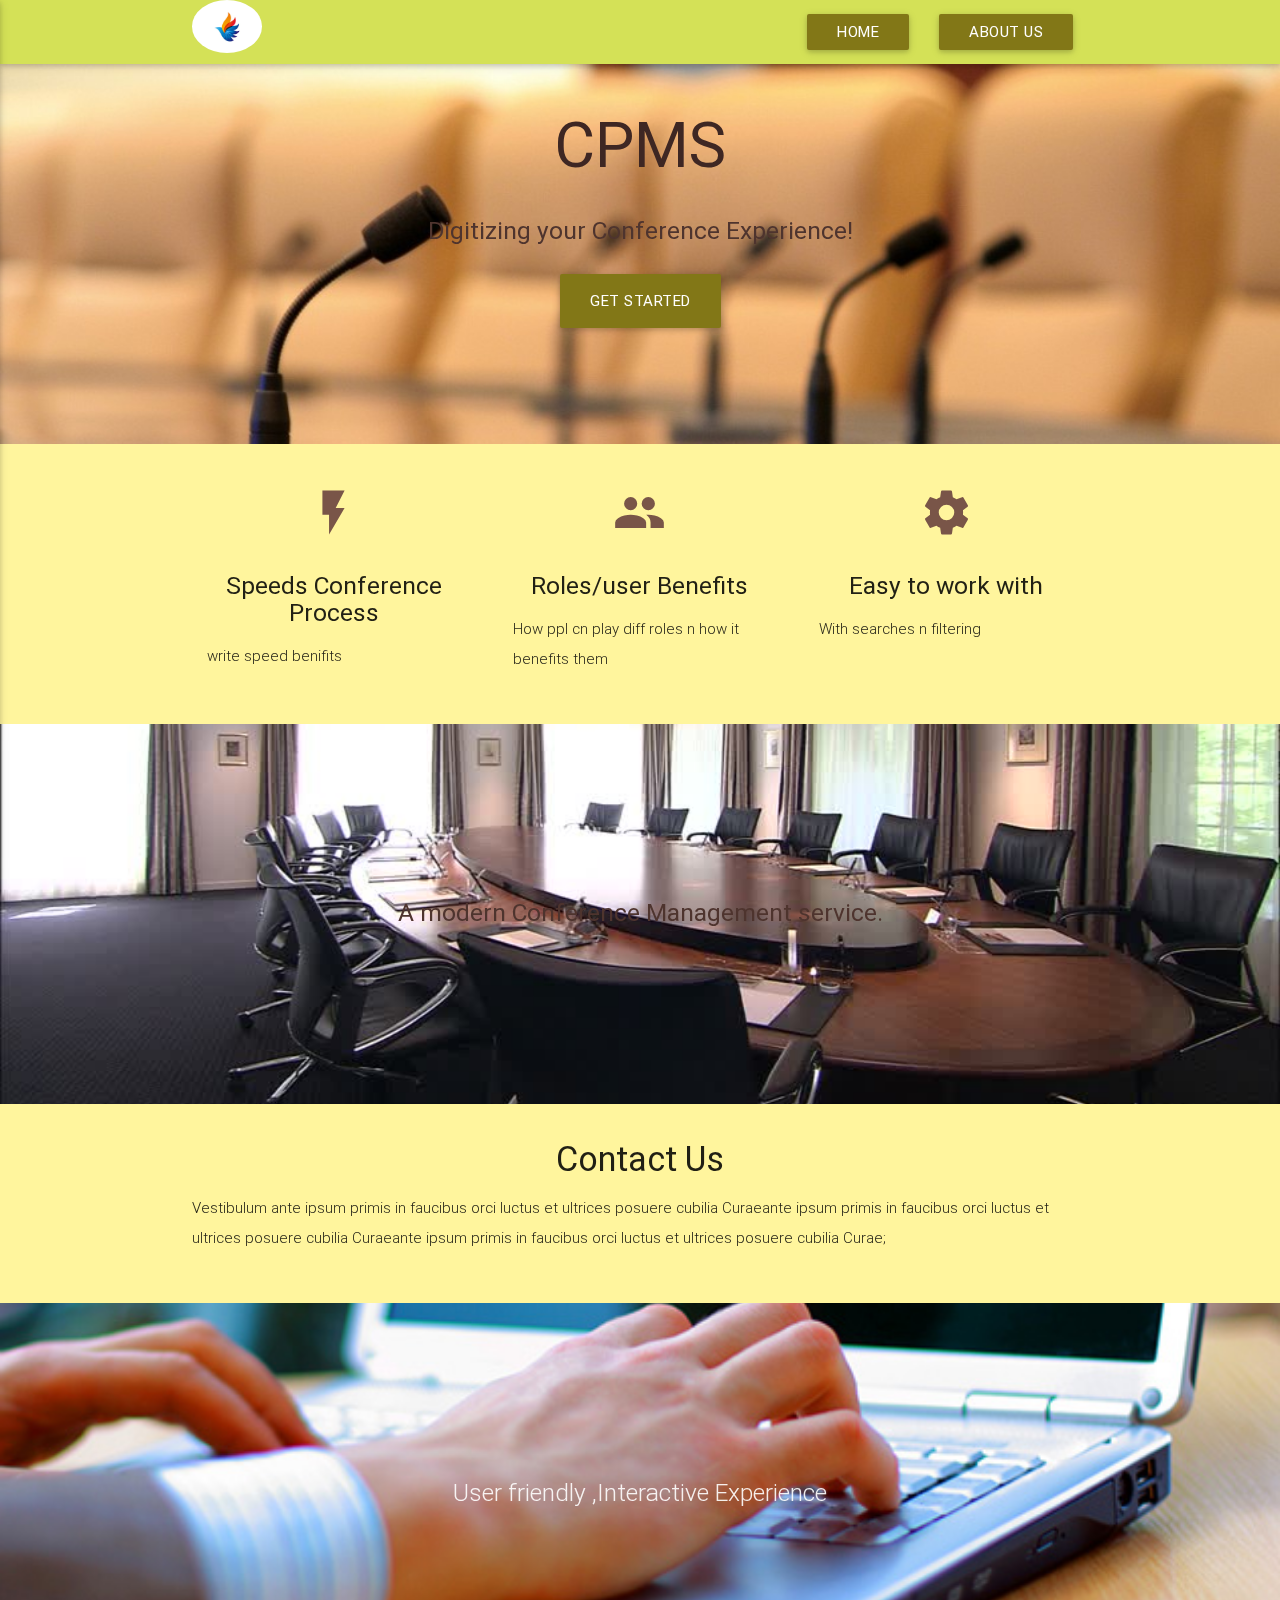
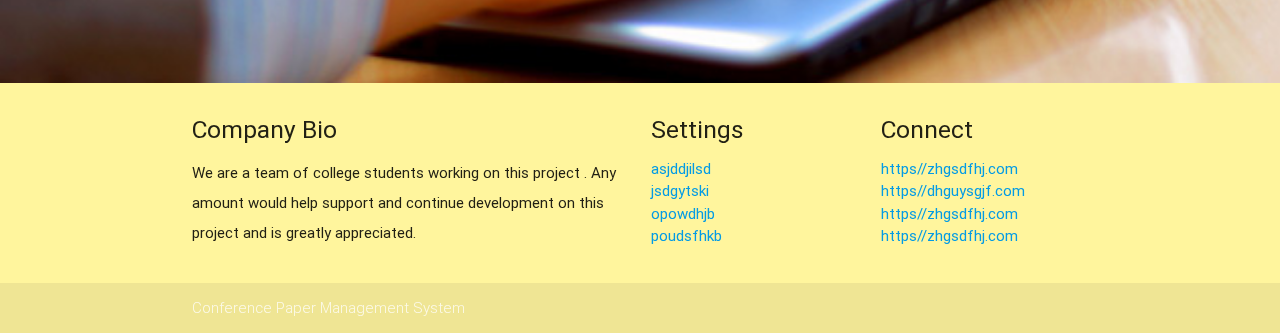
<file: index.html>
<!DOCTYPE html>
<html lang="en">
<head>
  <meta http-equiv="Content-Type" content="text/html; charset=UTF-8"/>
  <meta name="viewport" content="width=device-width, initial-scale=1, maximum-scale=1.0, user-scalable=no"/>
  <title>Home Page</title>

  <!-- CSS  -->
  <link href="https://fonts.googleapis.com/icon?family=Material+Icons" rel="stylesheet">
  <link href="css/materialize.css" type="text/css" rel="stylesheet" media="screen,projection"/>
  <link href="css/style.css" type="text/css" rel="stylesheet" media="screen,projection"/>
</head>
<body class="yellow lighten-3">
  <nav class="lime lighten-1" role="navigation">
    <div class="nav-wrapper container ">
      <a id="logo-container" href="logo.png" class="brand-logo">
          <img src="logo.png" alt="LOGO" class="circle responsive-img" height="60" width="70" />
      </a>
      <ul class="right hide-on-med-and-down">
        <li><a class="waves-effect waves-light btn lime darken-4" href="#">Home</a></li>
        <li><a class="waves-effect waves-light btn lime darken-4" href="#" >About Us</a></li>
      </ul>

      <ul id="nav-mobile" class="side-nav">
        <li><a class="waves-effect waves-light btn lime darken-4" href="#">Home</a></li>
        <li><a class="waves-effect waves-light btn lime darken-4" href="#" >About Us</a></li>
      </ul>
      <a href="#" data-activates="nav-mobile" class="button-collapse"><i class="material-icons">menu</i></a>
    </div>
  </nav>

  <div id="index-banner" class="parallax-container">
    <div class="section no-pad-bot">
      <div class="container">
        <br><br>
        <h1 class="header center brown-text text-darken-4" >
           CPMS
        </h1>
        <div class="row center">
          <h5 class="header col s12 brown-text text-darken-3">Digitizing your Conference Experience! </h5>
        </div>
        <div class="row center">
          <a href="Userhome.html" id="download-button" class="btn-large lime darken-4 waves-effect waves-light ">Get Started</a>
        </div>
        <br><br>

      </div>
    </div>
    <div class="parallax"><img src="index1.jpg" alt="Unsplashed background img 1"></div>
  </div>


  <div class="container">
    <div class="section">

      <!--   Icon Section   -->
      <div class="row">
        <div class="col s12 m4">
          <div class="icon-block">
            <h2 class="center brown-text"><i class="material-icons">flash_on</i></h2>
            <h5 class="center">Speeds Conference Process</h5>

            <p class="light">write speed benifits</p>
          </div>
        </div>

        <div class="col s12 m4">
          <div class="icon-block">
            <h2 class="center brown-text"><i class="material-icons">group</i></h2>
            <h5 class="center">Roles/user Benefits</h5>

            <p class="light">How ppl cn play diff roles n how it benefits them</p>
          </div>
        </div>

        <div class="col s12 m4">
          <div class="icon-block">
            <h2 class="center brown-text"><i class="material-icons">settings</i></h2>
            <h5 class="center">Easy to work with</h5>

            <p class="light">With searches n filtering </p>
          </div>
        </div>
      </div>

    </div>
  </div>


  <div class="parallax-container valign-wrapper">
    <div class="section no-pad-bot">
      <div class="container">
        <div class="row center">
          <h5 class="header col s12 brown-text text-darken-3">A modern Conference Management service.</h5>
        </div>
      </div>
    </div>
    <div class="parallax"><img src="index2.jpg" alt="Unsplashed background img 2"></div>
  </div>

  <div class="container">
    <div class="section">

      <div class="row">
        <div class="col s12 center">
          <h3><i class="mdi-content-send brown-text"></i></h3>
          <h4>Contact Us</h4>
          <p class="left-align light"> Vestibulum ante ipsum primis in faucibus orci luctus et ultrices posuere cubilia Curaeante ipsum primis in faucibus orci luctus et ultrices posuere cubilia Curaeante ipsum primis in faucibus orci luctus et ultrices posuere cubilia Curae;</p>
        </div>
      </div>

    </div>
  </div>


  <div class="parallax-container valign-wrapper">
    <div class="section no-pad-bot">
      <div class="container">
        <div class="row center">
          <h5 class="header col s12 light">User friendly ,Interactive Experience</h5>
        </div>
      </div>
    </div>
    <div class="parallax"><img src="index3.jpg" alt="Unsplashed background img 3"></div>
  </div>

  <footer class="page-footer yellow lighten-3">
    <div class="container">
      <div class="row">
        <div class="col l6 s12">
          <h5 >Company Bio</h5>
          <p >We are a team of college students working on this project . Any amount would help support and continue development on this project and is greatly appreciated.</p>


        </div>
        <div class="col l3 s12">
          <h5 >Settings</h5>
          <ul>
            <li><a  href="#!">asjddjilsd</a></li>
            <li><a  href="#!">jsdgytski</a></li>
            <li><a  href="#!">opowdhjb</a></li>
            <li><a  href="#!">poudsfhkb</a></li>
          </ul>
        </div>
        <div class="col l3 s12">
          <h5 >Connect</h5>
          <ul>
            <li><a  href="#!">https//zhgsdfhj.com</a></li>
            <li><a  href="#!">https//dhguysgjf.com</a></li>
            <li><a  href="#!">https//zhgsdfhj.com</a></li>
            <li><a  href="#!">https//zhgsdfhj.com</a></li>
          </ul>
        </div>
      </div>
    </div>
    <div class="footer-copyright">
      <div class="container">
      Conference Paper Management System 
      </div>
    </div>
  </footer>


  <!--  Scripts-->
  <script src="https://code.jquery.com/jquery-2.1.1.min.js"></script>
  <script src="js/materialize.js"></script>
  <script src="js/init.js"></script>

  </body>
</html>
</file>
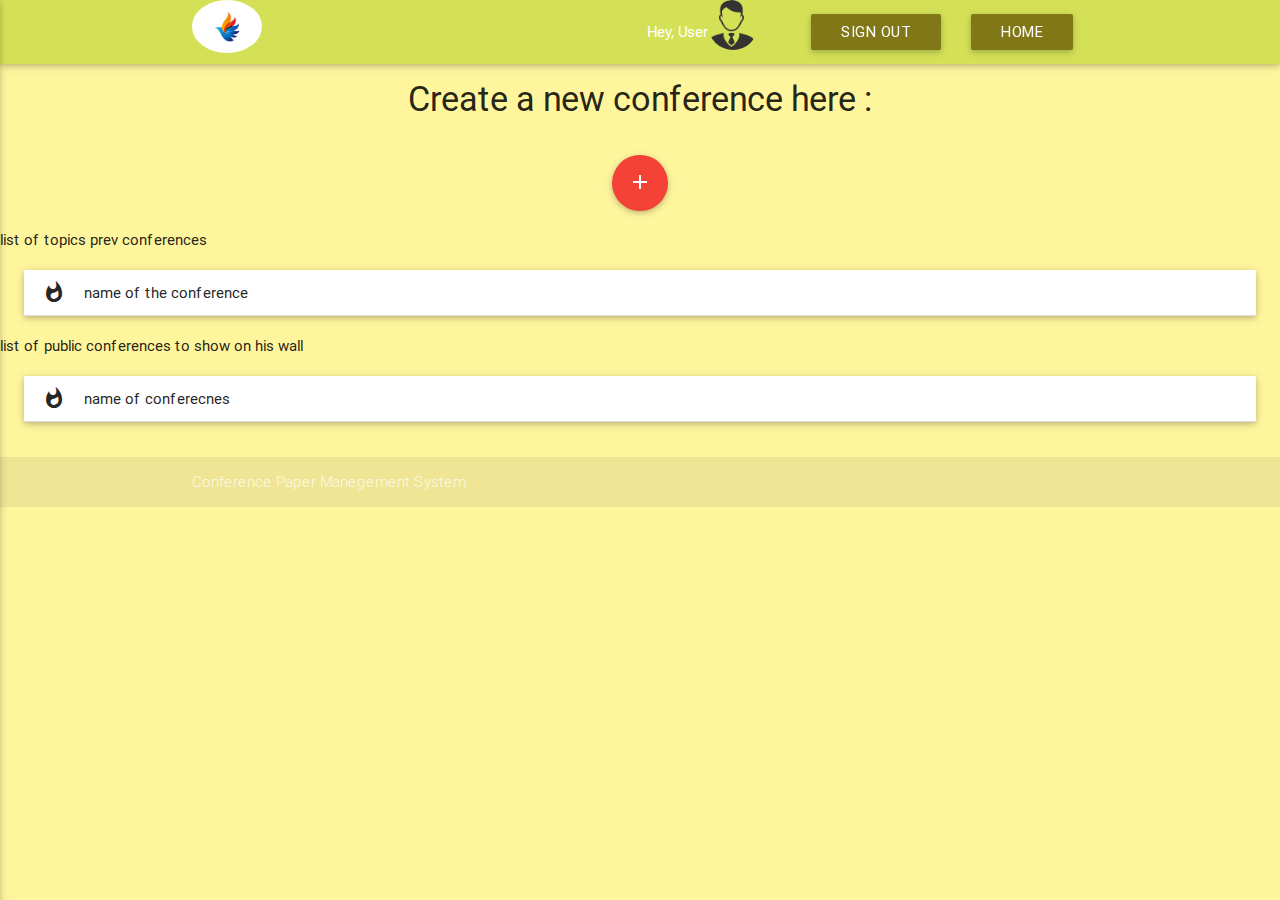
<file: cordinator.html>
<!DOCTYPE html PUBLIC "-//W3C//DTD XHTML 1.0 Transitional//EN" "http://www.w3.org/TR/xhtml1/DTD/xhtml1-transitional.dtd">
<html xmlns="http://www.w3.org/1999/xhtml">
<meta http-equiv="Content-Type" content="text/html; charset=UTF-8"/>
  <meta name="viewport" content="width=device-width, initial-scale=1, maximum-scale=1.0, user-scalable=no"/>
  <title>Co ordinator</title>

  <!-- CSS  -->
  <link href="https://fonts.googleapis.com/icon?family=Material+Icons" rel="stylesheet">
  <link href="css/materialize.css" type="text/css" rel="stylesheet" media="screen,projection"/>
  <link href="css/style.css" type="text/css" rel="stylesheet" media="screen,projection"/>
  <style type="text/css">
<!--
#Layer1 {
	position:absolute;
	width:200px;
	height:115px;
	z-index:1;
}
-->
  </style>
</head>

<body class="yellow lighten-3">
  <nav class="lime lighten-1" role="navigation">
    <div class="nav-wrapper container ">
      <a id="logo-container" href="logo.png" class="brand-logo">
          <img src="logo.png" alt="LOGO" class="circle responsive-img" height="60" width="70" />
      </a>
	  
     <ul  class=" right hide-on-med-and-down">
	    
	    
		  <li><div>Hey, User </div></li>
		  
		  <li>
		  <a id="UserPic" href="UserPic.png" class="brand-logo">
		  <img src="Userpic.png" alt="LOGO" class="circle responsive-img" height="50" width="50" /></a>
		  </li>
		
		<li class="lime-text text-lighten-1" >
		bla bla bla bla
		</li>
		<li>
		
		<a class="waves-effect waves-light btn lime darken-4 " href="index.html" >Sign Out</a>
		
		</li>
		<li>
		
		<a class="waves-effect waves-light btn lime darken-4 " href="Userhome.html" >Home</a>
		
		</li>
			  
	</ul>

      <ul id="nav-mobile" class="side-nav">
        <li><a class="waves-effect waves-light btn lime darken-4" href="Userhome.html">Home</a></li>
        <li><a class="waves-effect waves-light btn lime darken-4" href="#" >About Us</a></li>
      </ul>
      <a href="#" data-activates="nav-mobile" class="button-collapse"><i class="material-icons">menu</i></a>
    </div>
  </nav>
  
  <div class="center">
  <h4>
  Create a new conference here : </h4><br/>
  <a class="btn-floating btn-large waves-effect waves-light red" href="createconf.html"><i class="material-icons">add</i></a>
  </div>
  
  
    <p>
  list of topics prev conferences
  </p>
  <ul class="collapsible popout " data-collapsible="accordion">
    <li>
      <div class="collapsible-header "><i class="material-icons">whatshot</i>name of the conference</div>
      <div class="collapsible-body">
	  <p>list of topics in the conferecne</p>
	  <?php 
	  //$username="username";$password="password";$database="your_database";
//mysql_connect(localhost,$username,$password);
//@mysql_select_db($database) or die( "Unable to select database");

$query="SELECT * FROM tablename";$result=mysql_query($query);
$num=mysql_numrows($result);mysql_close();
?>
	  <table class="responsive-table centered striped">
        <thead>
          <tr>
              <th data-field="id">Name</th>
              <th data-field="button"></th>
         
          </tr>
        </thead>

        <tbody>
          <tr>
            <td>Topic Name</td>
            <td>
		
    <a class="btn-floating btn-large red" href="#">
      <i class="large material-icons">mode_edit</i>
    </a>
	       </td>
          </tr>
		  
		  <tr>
            <td>Topic Name</td>
            <td>
		
    <a class="btn-floating btn-large red" href="#">
      <i class="large material-icons">mode_edit</i>
    </a>
	       </td>
          </tr>
        </tbody>
      </table>
   <!-- <ul>
      <li><a class="btn-floating red"><i class="material-icons">insert_chart</i></a></li>
      <li><a class="btn-floating yellow darken-1"><i class="material-icons">format_quote</i></a></li>
      <li><a class="btn-floating green"><i class="material-icons">publish</i></a></li>
      <li><a class="btn-floating blue"><i class="material-icons">attach_file</i></a></li>
    </ul> -->
	
	</div>
    </li>
    </ul>
  
  
  <p>
  list of public conferences to show on his wall  </p>
  <ul class="collapsible popout" data-collapsible="accordion">
    <li>
      <div class="collapsible-header "><i class="material-icons">whatshot</i> name of conferecnes</div>
      <div class="collapsible-body"><p>details of that conference</p>
	 </div>
    </li>
    </ul>
 
  







  
    <footer class="page-footer yellow lighten-3">
      <div class="footer-copyright">
      <div class="container">
      Conference Paper Manegement System
      </div>
    </div>
  </footer>
<!--Scripts-->

  <script src="https://code.jquery.com/jquery-2.1.1.min.js"></script>
  <script src="js/materialize.js"></script>
  <script src="js/init.js"></script>
  <script src="js/index.js"></script>
</body>
</html>
</file>
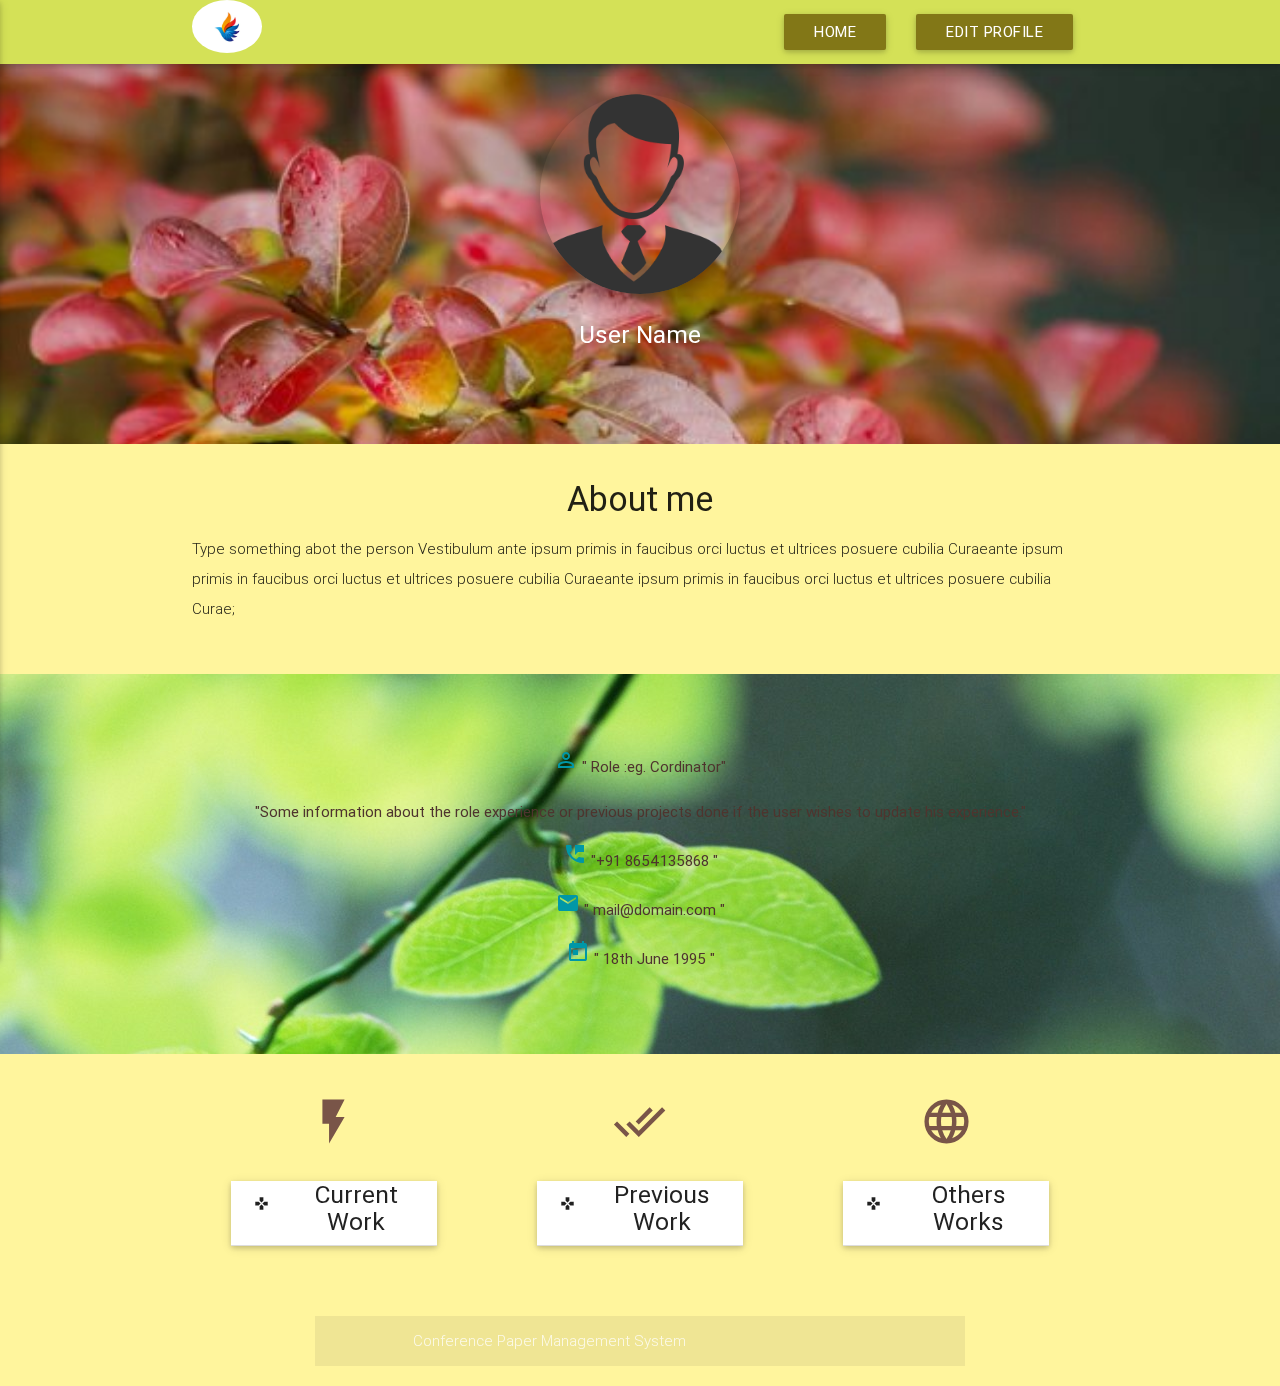
<file: profile.html>
<!DOCTYPE html>
<html lang="en">
<head>
  <meta http-equiv="Content-Type" content="text/html; charset=UTF-8"/>
  <meta name="viewport" content="width=device-width, initial-scale=1, maximum-scale=1.0, user-scalable=no"/>
  <title>Profile Page</title>

  <!-- CSS  -->
  <link href="https://fonts.googleapis.com/icon?family=Material+Icons" rel="stylesheet">
  <link href="css/materialize.css" type="text/css" rel="stylesheet" media="screen,projection"/>
  <link href="css/style.css" type="text/css" rel="stylesheet" media="screen,projection"/>
</head>
<body class="yellow lighten-3">
  <nav class="lime lighten-1" role="navigation">
    <div class="nav-wrapper container ">
      <a id="logo-container" href="logo.png" class="brand-logo">
          <img src="logo.png" alt="LOGO" class="circle responsive-img" height="60" width="70" />
      </a>
      <ul class="right hide-on-med-and-down">
        <li><a class="waves-effect waves-light btn lime darken-4" href="Userhome.html">Home</a></li>
        <li><a class="waves-effect waves-light btn lime darken-4" href="edit_profile.html" >Edit Profile</a></li>
      </ul>

      <ul id="nav-mobile" class="side-nav">
        <li><a class="waves-effect waves-light btn lime darken-4" href="Userhome.html">Home</a></li>
        <li><a class="waves-effect waves-light btn lime darken-4" href="edit_profile.html" >Edit Profile</a></li>
      </ul>
      <a href="#" data-activates="nav-mobile" class="button-collapse"><i class="material-icons">menu</i></a>
    </div>
  </nav>

  <div id="index-banner" class="parallax-container">
    <div class="section no-pad-bot">
      <div class="container">
        <br><br>
        <figure class="card-profile-image center">
          <img src="Userpic.png" alt="profile image" class="circle z-depth-2 responsive-img activator" height="200" width="200">
        </figure>
        <div class="row center"><a href="#info">
          <h5 class="header col s12 white-text text-darken-4"> User Name </h5>
          </a>
        </div>
        <div class="card-content">
        </div >

      </div>
    </div>
    <div class="parallax"><img src="default_wall_1.jpg" alt="Unsplashed background img 1"></div>
  </div>



  <div class="container">
    <div class="section">

      <div class="row">
        <div class="col s12 center">
          <h3><i class="mdi-content-send brown-text"></i></h3>
          <h4>About me</h4>
          <p class="left-align light"> Type something abot the person Vestibulum ante ipsum primis in faucibus orci luctus et ultrices posuere cubilia Curaeante ipsum primis in faucibus orci luctus et ultrices posuere cubilia Curaeante ipsum primis in faucibus orci luctus et ultrices posuere cubilia Curae;</p>
        </div>
      </div>

    </div>
  </div>




  <div class="parallax-container valign-wrapper">
    <div class="section no-pad-bot">
      <div class="container">
        <div class="row center">
          <div id="info" class="header col s12 brown-text text-darken-3">
            <p>
              <span >
                <i class="material-icons cyan-text text-darken-2">
                  perm_identity
                </i>
                " Role :eg. Cordinator"
              </span>
            </p>
            <p>
              "Some information about the role experience or previous projects done if the user wishes to update his experience."
            </p>
            <p>
              <i class="material-icons cyan-text text-darken-2">
                  perm_phone_msg
                </i>
              "+91 8654135868 "
            </p>
            <p>
              <i class="material-icons cyan-text text-darken-2">
                  email
                </i>
              " mail@domain.com "
            </p>

            <p>
              <i class="material-icons cyan-text text-darken-2">
                today
                </i>
              " 18th June 1995 "

            </p>
          </div>
        </div>
      </div>
    </div>
    <div class="parallax"><img src="default_wall_2.jpg" alt="Unsplashed background img 2"></div>
  </div>





  <div class="container">
    <div class="section">

      <!--   Icon Section   -->
      <div class="row">

        <div class="col s2 m4">
          <div class="icon-block">
            <h2 class="center brown-text"><i class="material-icons">flash_on</i></h2>
            
            <ul class="collapsible popout" data-collapsible="accordion">
    <li>
      <div class="collapsible-header "><i class="material-icons">games</i><h5 class="center">Current Work</h5></div>
      <div class="collapsible-body">

            
<ul class="collapsible popout" data-collapsible="accordion">
    <li>
      <div class="collapsible-header "><i class="material-icons">games</i>1conference/paper/review</div>
      <div class="collapsible-body"><p>info about that conf/paper/review</p>
     </div>
    </li>
  </ul>
          </div>

            </div>
    </li>
  </ul>
      </div>

        <div class="col s2 m4">
          <div class="icon-block">
            <h2 class="center brown-text"><i class="material-icons">done_all</i></h2>
            
            <ul class="collapsible popout" data-collapsible="accordion">
    <li>
      <div class="collapsible-header "><i class="material-icons">games</i><h5 class="center">Previous Work</h5></div>
      <div class="collapsible-body">

            
<ul class="collapsible popout" data-collapsible="accordion">
    <li>
      <div class="collapsible-header "><i class="material-icons">games</i>1conference/paper/review</div>
      <div class="collapsible-body"><p>info about that conf/paper/review</p>
     </div>
    </li>
  </ul>
          </div>

            </div>
    </li>
  </ul>
        
      </div>

        <div class="col s2 m4">
          <div class="icon-block">
            <h2 class="center brown-text"><i class="material-icons">language</i></h2>
            
            <ul class="collapsible popout" data-collapsible="accordion">
    <li>
      <div class="collapsible-header "><i class="material-icons">games</i><h5 class="center">Others Works</h5></div>
      <div class="collapsible-body">

            
<ul class="collapsible popout" data-collapsible="accordion">
    <li>
      <div class="collapsible-header "><i class="material-icons">games</i>1conference/paper/review</div>
      <div class="collapsible-body"><p>info about that conf/paper/review</p>
     </div>
    </li>
  </ul>
          </div>

    </li>
  </ul>
        </div>
      </div>

    </div>
  </div>











  <footer class="page-footer yellow lighten-3">
    <div class="container">
      <div class="row">
          
    <div class="footer-copyright">
      <div class="container">
      Conference Paper Management System 
      </div>
    </div>
  </footer>


  <!--  Scripts-->
  <script src="https://code.jquery.com/jquery-2.1.1.min.js"></script>
  <script src="js/materialize.js"></script>
  <script src="js/init.js"></script>

  </body>
</html>
</file>
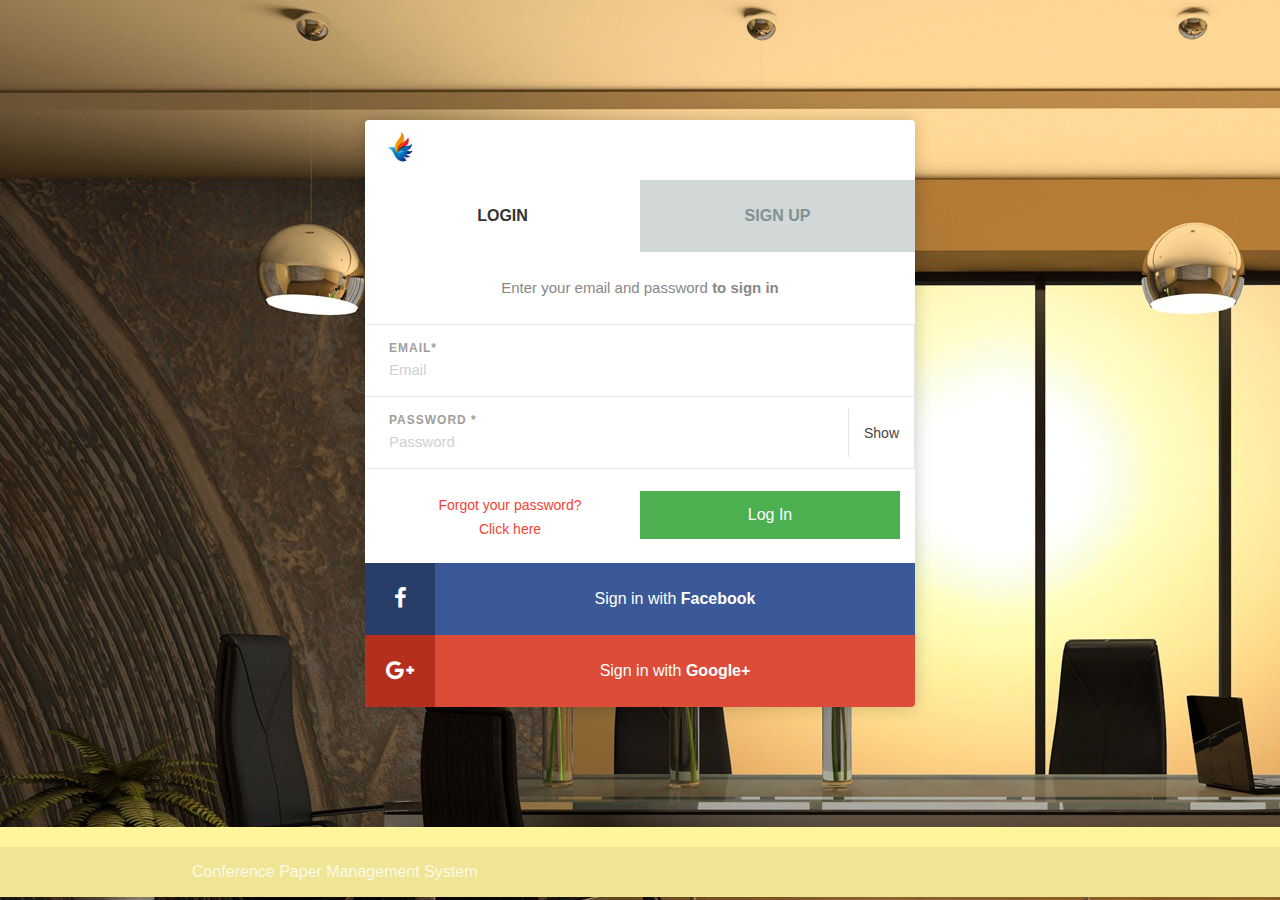
<file: reglog(1).html>
<!DOCTYPE html>
<html >

  <head>
  <meta http-equiv="Content-Type" content="text/html; charset=UTF-8"/>
  <meta name="viewport" content="width=device-width, initial-scale=1, maximum-scale=1.0, user-scalable=no"/>

  <!-- CSS  -->
  <link href="https://fonts.googleapis.com/icon?family=Material+Icons" rel="stylesheet">
  <link href="css/materialize.css" type="text/css" rel="stylesheet" media="screen,projection"/>
  <link href="css/style.css" type="text/css" rel="stylesheet" media="screen,projection"/>
    <meta charset="UTF-8">
    <title>Login/Sign-In</title>
    <link rel="stylesheet" href="css/normalize.css">

    <link rel='stylesheet prefetch' href='http://maxcdn.bootstrapcdn.com/font-awesome/4.3.0/css/font-awesome.min.css'>
        <link rel="stylesheet" href="css/reg.css">
  
  <script src='http://cdnjs.cloudflare.com/ajax/libs/jquery/2.1.3/jquery.min.js'></script>

        <script src='js/reglog.js'></script>
  
  </head>
  
  

<body  background="reglog.jpg">
<span>


  <div class="logmod__wrapper">
     
	 <a href="index.html"  >
    <span class="logmod__close" >Close</span>
	</a>
    <div class="logmod__container">
	 <a id="logo-container" href="logo.png" class="brand-logo">
          <img src="logo.png" alt="LOGO" class="circle responsive-img" height="60" width="70" />
      </a>
      <ul class="logmod__tabs">
        <li data-tabtar="lgm-2"><a href="">Login</a></li>
        <li data-tabtar="lgm-1"><a href="">Sign Up</a></li>
      </ul>
      <div class="logmod__tab-wrapper">
      <div class="logmod__tab lgm-1">
        <div class="logmod__heading">
		<div>
		
		</div>
          <span class="logmod__heading-subtitle">Enter your personal details <strong>to create an acount</strong></span>
        </div>
        <div class="logmod__form">
          <form name="reg" accept-charset="utf-8" class="simform"  method="post" onSubmit="return rformValidation();" action="">
            <div class="sminputs">
              <div class="input full">
                <label for="user-email">Email*</label>
                <input maxlength="255" id="user-email" name="user-email" placeholder="Email" type="text" size="50" />
              </div>
            </div>
			
			<div class="sminputs">
              <div class="input full">
                <label class="string optional" for="user-name">Name*</label>
                <input class="string optional" maxlength="255" id="user-name" name="user-name" placeholder="Text" type="text" size="50" />
              </div>
			 </div>
			 <div class="sminputs">
			  <div class="input full">
                <label class="string optional" for="user-contact">Contact*</label>
                <input class="string optional" maxlength="255" id="user-contact" name="user-contact" placeholder="Contact" type="text" size="50" />
              </div>
            </div>
			
			<div class="sminputs">
			  <div class="input full">
                <label class="string optional" for="user-contact">Address</label>
                <input class="string optional" maxlength="255" id="user-addr" name="user-addr" placeholder="Address" type="text" size="50" />
              </div>
            </div>
            
			<div class="sminputs">
              <div class="input string optional">
                <label class="string optional" for="user-pw">Password *</label>
                <input class="string optional" maxlength="255" id="user-pw" name="user-pw" placeholder="Password" type="password" size="50" />
              </div>
              <div class="input string optional">
                <label class="string optional" for="user-pw-repeat">Repeat password *</label>
                <input class="string optional" maxlength="255" id="user-pw-repeat" name="user-pw-repeat" placeholder="Repeat password" type="password" size="50" />
              </div>
            </div>

    <p>
      <input name="role" type="radio" id="A_id" value="A_id" />
      <label for="A_id">Author</label>
    </p>
    <p>
      <input name="role" type="radio" id="R_id"  value="R_id" />
      <label for="R_id">Reviewer</label>
    </p>
    <p>
      <input  name="role" type="radio" id="C_id"  value="C_id"  />
      <label for="C_id">Coordinator</label>
    </p>

        
			<div class="simform__actions">
              
			  <input class="sumbit submit" name="register" type="submit" value="Create Account" />
			  
              <span class="simform__actions-sidetext">By creating an account you agree to our <a class="special" href="#" target="_blank" role="link">Terms & Privacy</a></span>
            </div> 
          </form>
        </div> 
        <div class="logmod__alter">
          <div class="logmod__alter-container">
            <a href="#" class="connect facebook">
             <div class="connect__icon">
                <i class="fa fa-facebook"></i>
              </div>
              <div class="connect__context">
                <span>Create an account with <strong>Facebook</strong></span>
              </div>
            </a>
              
            <a href="#" class="connect googleplus">
              <div class="connect__icon">
                <i class="fa fa-google-plus"></i>
              </div>
              <div class="connect__context">
                <span>Create an account with <strong>Google+</strong></span>
              </div>
            </a>
          </div>
        </div>
      </div>
	  
	  
      <div class="logmod__tab lgm-2">
        <div class="logmod__heading">
          <span class="logmod__heading-subtitle">Enter your email and password <strong>to sign in</strong></span>
        </div> 
		
        <div class="logmod__form" id="lo">
          <form name="login" accept-charset="utf-8" method="post" class="simform" onSubmit="return lformValidation();" action="">
            <div class="sminputs">
              <div class="input full">
                <label class="string optional" for="user-name">Email*</label>
                <input class="string optional" maxlength="255" id="user-email" name="user-email" placeholder="Email" type="email" size="50" />
              </div>
            </div>
            <div class="sminputs">
              <div class="input full">
                <label class="string optional" for="user-pw">Password *</label>
                <input class="string optional" maxlength="255" id="user-pw" name="user-pw" placeholder="Password" type="password" size="50" />
                						<span class="hide-password">Show</span>
              </div>
            </div>
            <div class="simform__actions">
              <input class="sumbit submit" name="login" type="submit" value="Log In" />
              <span class="simform__actions-sidetext"><a class="special" role="link" href="Userhome.html">Forgot your password?<br>Click here</a></span>
            </div> 
          </form>
        </div> 
		
        <div class="logmod__alter">
          <div class="logmod__alter-container">
            <a href="#" class="connect facebook">
              <div class="connect__icon">
                <i class="fa fa-facebook"></i>
              </div>
              <div class="connect__context">
                <span>Sign in with <strong>Facebook</strong></span>
              </div>
            </a>
            <a href="#" class="connect googleplus">
              <div class="connect__icon">
                <i class="fa fa-google-plus"></i>
              </div>
              <div class="connect__context">
                <span>Sign in with <strong>Google+</strong></span>
              </div>
            </a>
          </div>
        </div>
          </div>
      </div>
    </div>
  </div>
 

</span>
 <footer class="page-footer yellow lighten-3">
    <div class="footer-copyright">
      <div class="container">
      Conference Paper Management System 
      </div>
    </div>
	
  </footer>

   

  </body>
   
</html>
</file>
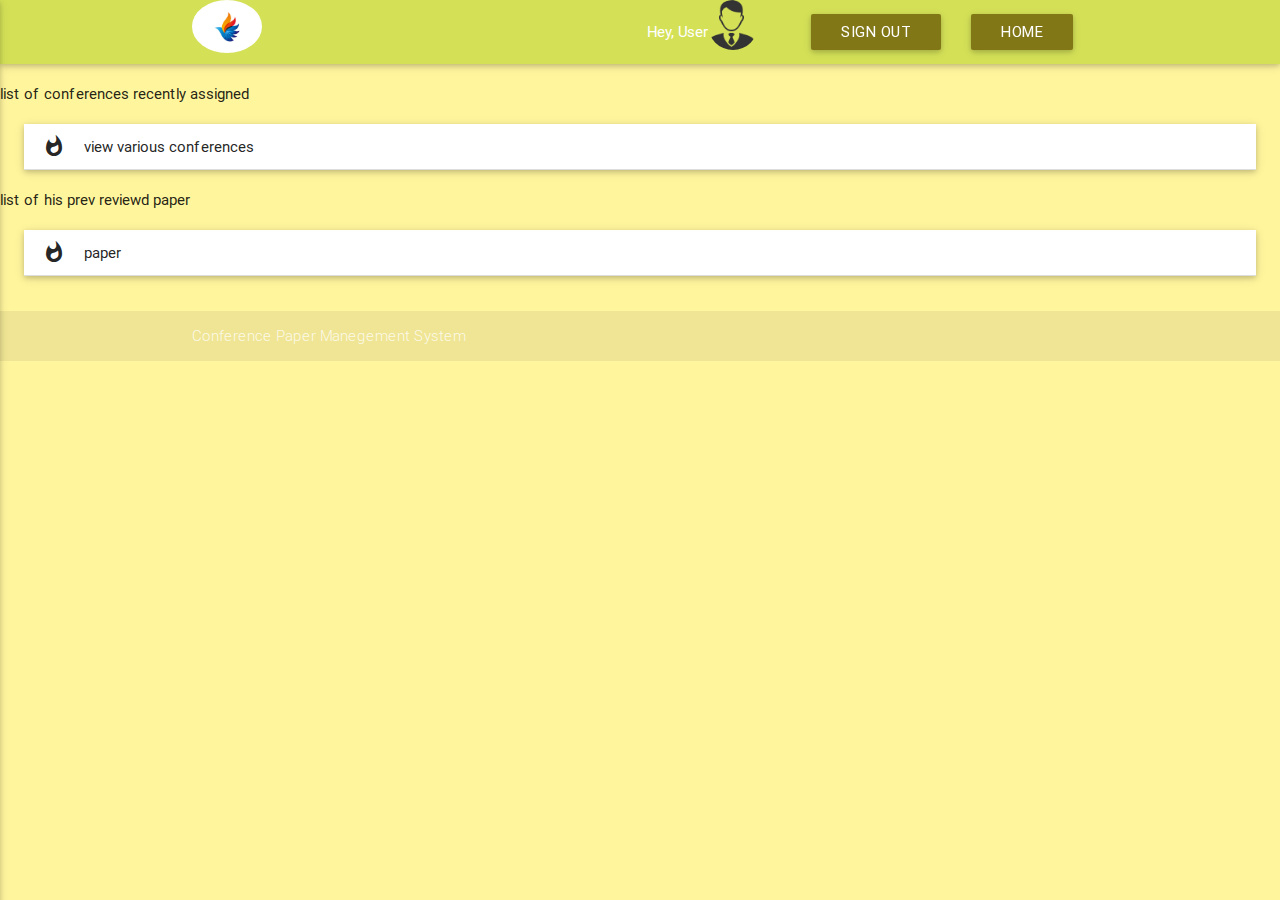
<file: review.html>
<!DOCTYPE html PUBLIC "-//W3C//DTD XHTML 1.0 Transitional//EN" "http://www.w3.org/TR/xhtml1/DTD/xhtml1-transitional.dtd">
<html xmlns="http://www.w3.org/1999/xhtml">
<meta http-equiv="Content-Type" content="text/html; charset=UTF-8"/>
  <meta name="viewport" content="width=device-width, initial-scale=1, maximum-scale=1.0, user-scalable=no"/>
  <title>Review</title>

  <!-- CSS  -->
  <link href="https://fonts.googleapis.com/icon?family=Material+Icons" rel="stylesheet">
  <link href="css/materialize.css" type="text/css" rel="stylesheet" media="screen,projection"/>
  <link href="css/style.css" type="text/css" rel="stylesheet" media="screen,projection"/>
  <style type="text/css">
<!--
#Layer1 {
	position:absolute;
	width:200px;
	height:115px;
	z-index:1;
}
-->
  </style>
</head>

<body class="yellow lighten-3">
  <nav class="lime lighten-1" role="navigation">
    <div class="nav-wrapper container ">
      <a id="logo-container" href="logo.png" class="brand-logo">
          <img src="logo.png" alt="LOGO" class="circle responsive-img" height="60" width="70" />
      </a>
	  
      <ul  class=" right hide-on-med-and-down">
	    
	    
		  <li><div>Hey, User </div></li>
		  
		  <li>
		  <a id="UserPic" href="UserPic.png" class="brand-logo">
		  <img src="Userpic.png" alt="LOGO" class="circle responsive-img" height="50" width="50" /></a>
		  </li>
		
		<li class="lime-text text-lighten-1" >
		bla bla bla bla
		</li>
		<li>
		
		<a class="waves-effect waves-light btn lime darken-4 " href="index.html" >Sign Out</a>
		
		</li>
		<li>
		
		<a class="waves-effect waves-light btn lime darken-4 " href="Userhome.html" >Home</a>
		
		</li>
			  
	</ul>

      <ul id="nav-mobile" class="side-nav">
        <li><a class="waves-effect waves-light btn lime darken-4" href="Userhome.html">Home</a></li>
        <li><a class="waves-effect waves-light btn lime darken-4" href="#" >About Us</a></li>
      </ul>
      <a href="#" data-activates="nav-mobile" class="button-collapse"><i class="material-icons">menu</i></a>
    </div>
  </nav>
  
  
    <p>
  list of conferences recently assigned
  </p>
  <ul class="collapsible popout" data-collapsible="accordion">
    <li>
      <div class="collapsible-header "><i class="material-icons">whatshot</i>view various conferences</div>
      <div class="collapsible-body"><p>
	  <table class="responsive-table centered striped">
        <thead>
          <tr>
              <th data-field="id">Name of Conference</th>
              <th data-field="button"></th>
         
          </tr>
        </thead>

        <tbody>
          <tr>
            <td>Topic</td>
            <td>
		
    <a class="btn-floating btn-large red" href="review-select.php">
      <i class="large material-icons">mode_edit</i>
    </a>
	       </td>
          </tr>
		  
		  <tr>
            <td>Topic</td>
            <td>
		
    <a class="btn-floating btn-large red" href="writerev.html">
      <i class="large material-icons">mode_edit</i>
    </a>
	       </td>
          </tr>
        </tbody>
      </table>
   <!-- <ul>
      <li><a class="btn-floating red"><i class="material-icons">insert_chart</i></a></li>
      <li><a class="btn-floating yellow darken-1"><i class="material-icons">format_quote</i></a></li>
      <li><a class="btn-floating green"><i class="material-icons">publish</i></a></li>
      <li><a class="btn-floating blue"><i class="material-icons">attach_file</i></a></li>
    </ul> -->
  </div>
	 </div>
    </li>
    </ul>
  
  
  <p>
  list of his prev reviewd paper</p>
  <ul class="collapsible popout" data-collapsible="accordion">
    <li>
      <div class="collapsible-header "><i class="material-icons">whatshot</i> paper</div>
      <div class="collapsible-body"><p>his review</p>
	 </div>
    </li>
    </ul>
 
  







  
    <footer class="page-footer yellow lighten-3">
      <div class="footer-copyright">
      <div class="container">
      Conference Paper Manegement System
      </div>
    </div>
  </footer>
<!--Scripts-->

  <script src="https://code.jquery.com/jquery-2.1.1.min.js"></script>
  <script src="js/materialize.js"></script>
  <script src="js/init.js"></script>
  
</body>
</html>
</file>
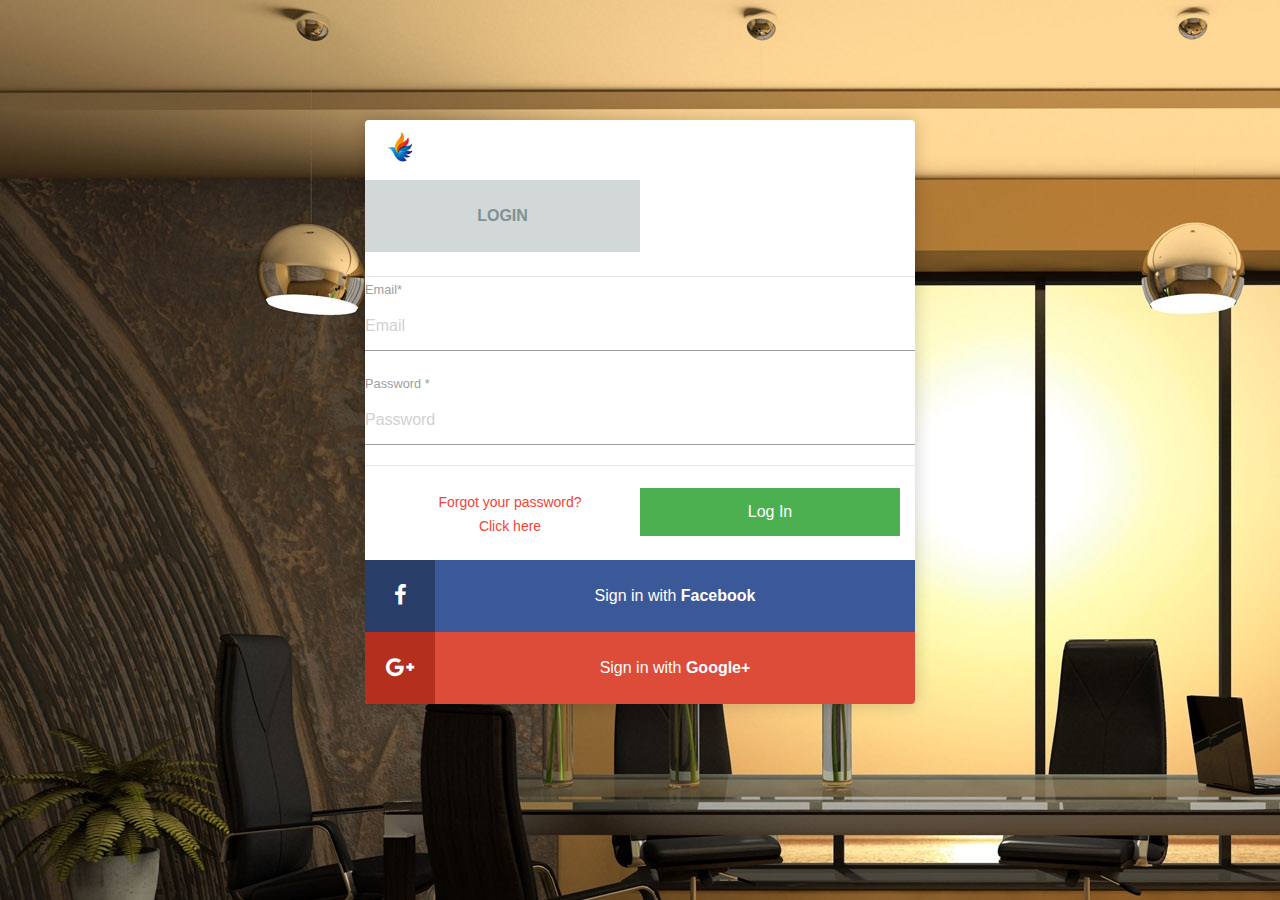
<file: signin.html>
<!DOCTYPE html>
<html >

  <head>
  <meta http-equiv="Content-Type" content="text/html; charset=UTF-8"/>
  <meta name="viewport" content="width=device-width, initial-scale=1, maximum-scale=1.0, user-scalable=no"/>

  <!-- CSS  -->
  <link href="https://fonts.googleapis.com/icon?family=Material+Icons" rel="stylesheet">
  <link href="css/materialize.css" type="text/css" rel="stylesheet" media="screen,projection"/>
  <link href="css/style.css" type="text/css" rel="stylesheet" media="screen,projection"/>
    <meta charset="UTF-8">
    <title>Login</title>
    <link rel="stylesheet" href="css/normalize.css">

    <link rel='stylesheet prefetch' href='http://maxcdn.bootstrapcdn.com/font-awesome/4.3.0/css/font-awesome.min.css'>
        <link rel="stylesheet" href="css/reg.css">
  
  <script src='http://cdnjs.cloudflare.com/ajax/libs/jquery/2.1.3/jquery.min.js'></script>

        <script src="js/signup.js"></script>
  
  </head>
<body  background="reglog.jpg">


 <div class=" logmod logmod__wrapper">
     
	<a href="signup.html">
    <span class="logmod__close" >Close</span>
	</a>
    <div class="logmod__container">
	 <a id="logo-container" href="logo.png" class="brand-logo">
          <img src="logo.png" alt="LOGO" class="circle responsive-img" height="60" width="70" />
     </a>
	 
	<ul class="logmod__tabs">
        <li data-tabtar="lgm-2"><a href="#">Login</a></li>
      </ul>
	</div>
	
	
	
	<div class="logmod__tab lgm-2 logmod__heading logmod__heading-subtitle">
          <span >Enter your email and password <strong>to sign in</strong></span>
        </div> 
		
		<div class="logmod__form" id="">
          <form name="login" accept-charset="utf-8" method="post" class="simform" onSubmit="lformValidation()" action="login.php">
            <div class="sminputs input full">
              
                <label class="string optional" for="user-email">Email*</label>
                <input class="string optional" maxlength="255" id="user-email" name="user-email" placeholder="Email" type="email" size="50" />
              
                <label class="string optional" for="user-pw">Password *</label>
                <input class="string optional" maxlength="255" id="user-pw" name="user-pw" placeholder="Password" type="password" size="50" />
                						
              
            </div>
			
			<div class="simform__actions">
              <input class="sumbit" name="login" type="submit" value="Log In" />
              <span class="simform__actions-sidetext"><a class="special" role="link" href="">Forgot your password?<br>Click here</a></span>
            </div> 
          </form>


	 
	</div>
	
	
	  <div class="logmod__alter">
          <div class="logmod__alter-container">
            <a href="#" class="connect facebook">
              <div class="connect__icon">
                <i class="fa fa-facebook"></i>
              </div>
              <div class="connect__context">
                <span>Sign in with <strong>Facebook</strong></span>
              </div>
            </a>
            <a href="#" class="connect googleplus">
              <div class="connect__icon">
                <i class="fa fa-google-plus"></i>
              </div>
              <div class="connect__context">
                <span>Sign in with <strong>Google+</strong></span>
              </div>
            </a>
          </div>
	</div>
	</div>
	
	
	
</body>
</html>
</file>
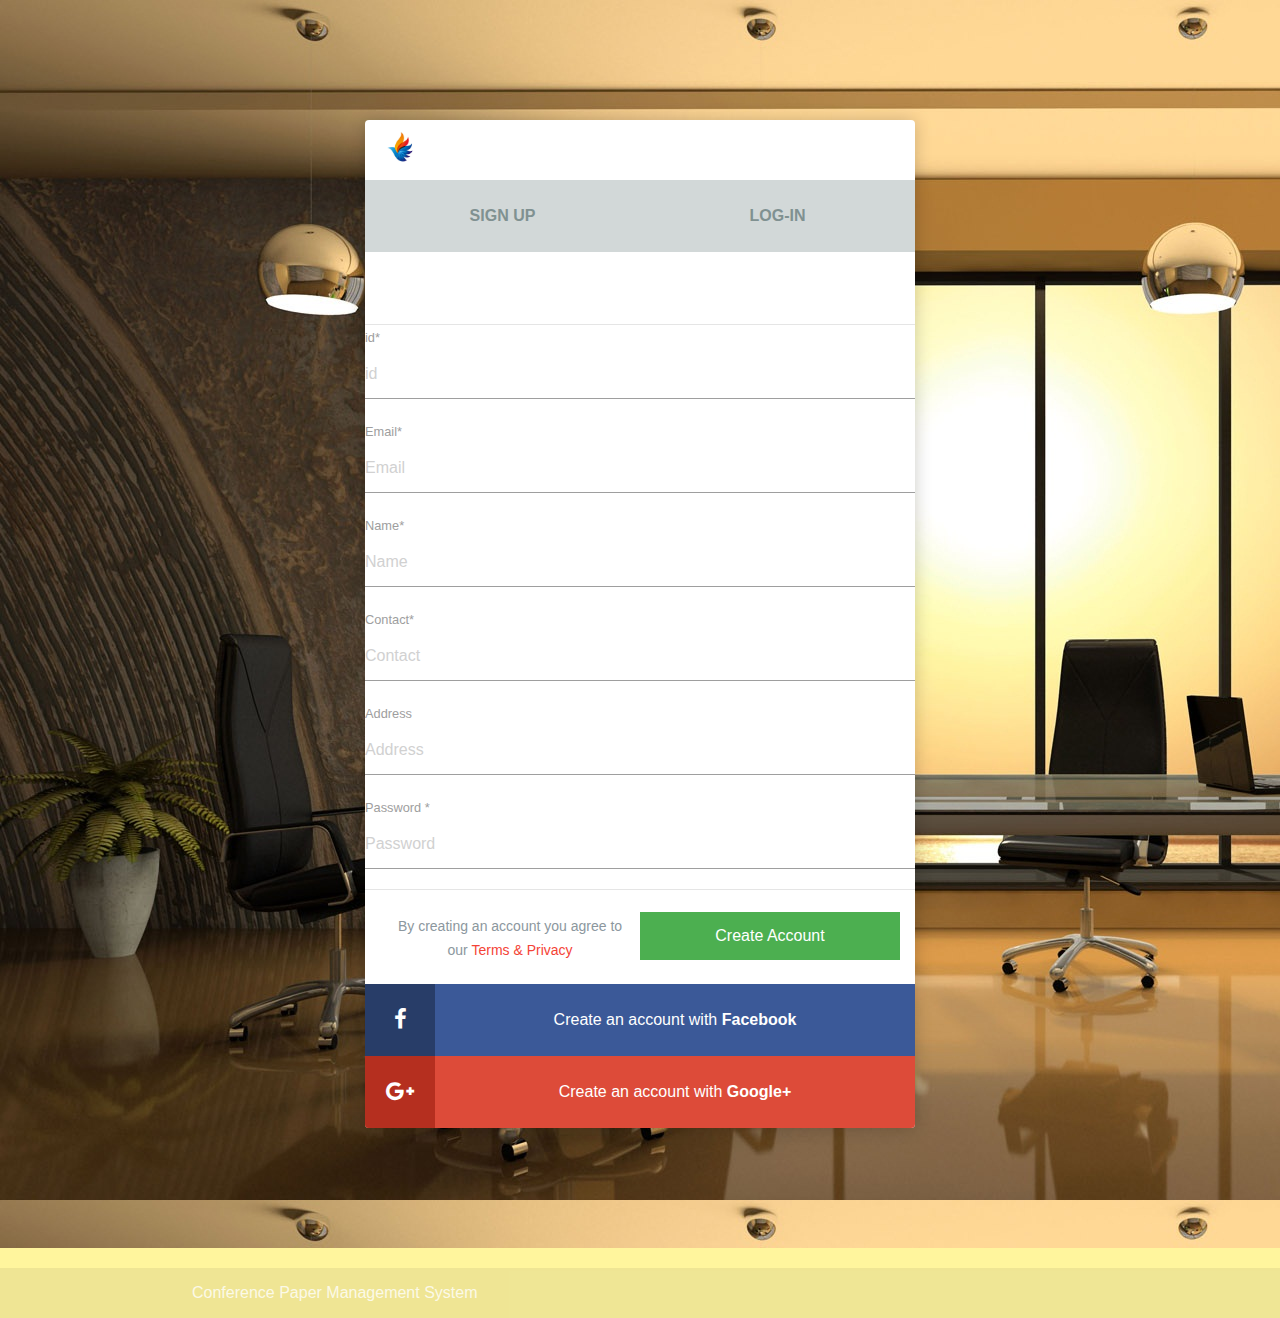
<file: signup.html>
<!DOCTYPE html>
<html >

  <head>
  <meta http-equiv="Content-Type" content="text/html; charset=UTF-8"/>
  <meta name="viewport" content="width=device-width, initial-scale=1, maximum-scale=1.0, user-scalable=no"/>

  <!-- CSS  -->
  <link href="https://fonts.googleapis.com/icon?family=Material+Icons" rel="stylesheet">
  <link href="css/materialize.css" type="text/css" rel="stylesheet" media="screen,projection"/>
  <link href="css/style.css" type="text/css" rel="stylesheet" media="screen,projection"/>
    <meta charset="UTF-8">
    <title>Sign-Up</title>
    <link rel="stylesheet" href="css/normalize.css">

    <link rel='stylesheet prefetch' href='http://maxcdn.bootstrapcdn.com/font-awesome/4.3.0/css/font-awesome.min.css'>
        <link rel="stylesheet" href="css/reg.css">
  
  <script src='http://cdnjs.cloudflare.com/ajax/libs/jquery/2.1.3/jquery.min.js'></script>

        <script src="js/signup.js"></script>
  
  </head>
<body  background="reglog.jpg">


 <div class=" logmod logmod__wrapper">
     
	 <a href="index.html"  >
    <span class="logmod__close" >Close</span>
	</a>
    <div class="logmod__container">
	 <a id="logo-container" href="logo.png" class="brand-logo">
          <img src="logo.png" alt="LOGO" class="circle responsive-img" height="60" width="70" />
     </a>
	 
	<ul class="logmod__tabs">
        <li data-tabtar="lgm-1"><a href="">Sign Up</a></li>
		<li data-tabtar="lgm-2"><a href="signin.html">Log-In</a></li>
      </ul>
	</div>
	
	<div class="logmod__tab-wrapper logmod__tab lgm-1 logmod__heading">
          <span class="logmod__heading-subtitle">Enter your personal details <strong>to create an acount</strong></span>
     </div> 
	
	<div class="logmod__form" >
          <form name="regform" accept-charset="utf-8" class="simform"  method="post" onSubmit="rformValidation()" action="register.php">
            <div class="sminputs input full">
			    <label for="user-id">id*</label>
                <input maxlength="255" id="user-id" name="user-id" placeholder="id" type="text" size="50" />
				
                <label for="user-email">Email*</label>
                <input maxlength="255" id="user-email" name="user-email" placeholder="Email" type="text" size="50" />
				
				<label class="string optional" for="user-name">Name*</label>
                <input class="string optional" maxlength="255" id="user-name" name="user-name" placeholder="Name" type="text" size="50" />
				
				 <label class="string optional" for="user-contact">Contact*</label>
                <input class="string optional" maxlength="255" id="user-contact" name="user-contact" placeholder="Contact" type="text" size="50" />
				
				<label class="string optional" for="user-addr">Address</label>
                <input class="string optional" maxlength="255" id="user-addr" name="user-addr" placeholder="Address" type="text" size="50" />
				
	
				
				<label class="string optional" for="user-pw">Password *</label>
                <input class="string optional" maxlength="255" id="user-pw" name="user-pw" placeholder="Password" type="password" size="50" />
				
				
				
				</div>
              
			  

             
            
		<div class="simform__actions">
              
			  <input class="sumbit" name="register" type="submit" value="Create Account" />
			  
              <span class="simform__actions-sidetext">By creating an account you agree to our <a class="special" href="#" target="_blank" role="link">Terms & Privacy</a></span>
            </div> 
          </form>
	
	</div>
	
	<div class="logmod__alter logmod__alter-container">
            <a href="#" class="connect facebook">
             <div class="connect__icon">
                <i class="fa fa-facebook"></i>
              </div>
              <div class="connect__context">
                <span>Create an account with <strong>Facebook</strong></span>
              </div>
            </a>
              
            <a href="#" class="connect googleplus">
              <div class="connect__icon">
                <i class="fa fa-google-plus"></i>
              </div>
              <div class="connect__context">
                <span>Create an account with <strong>Google+</strong></span>
              </div>
            </a>
        </div>

</div>


 <footer class="page-footer yellow lighten-3">
    <div class="footer-copyright">
      <div class="container">
      Conference Paper Management System 
      </div>
    </div>
	
  </footer>

</body>
</html>
</file>
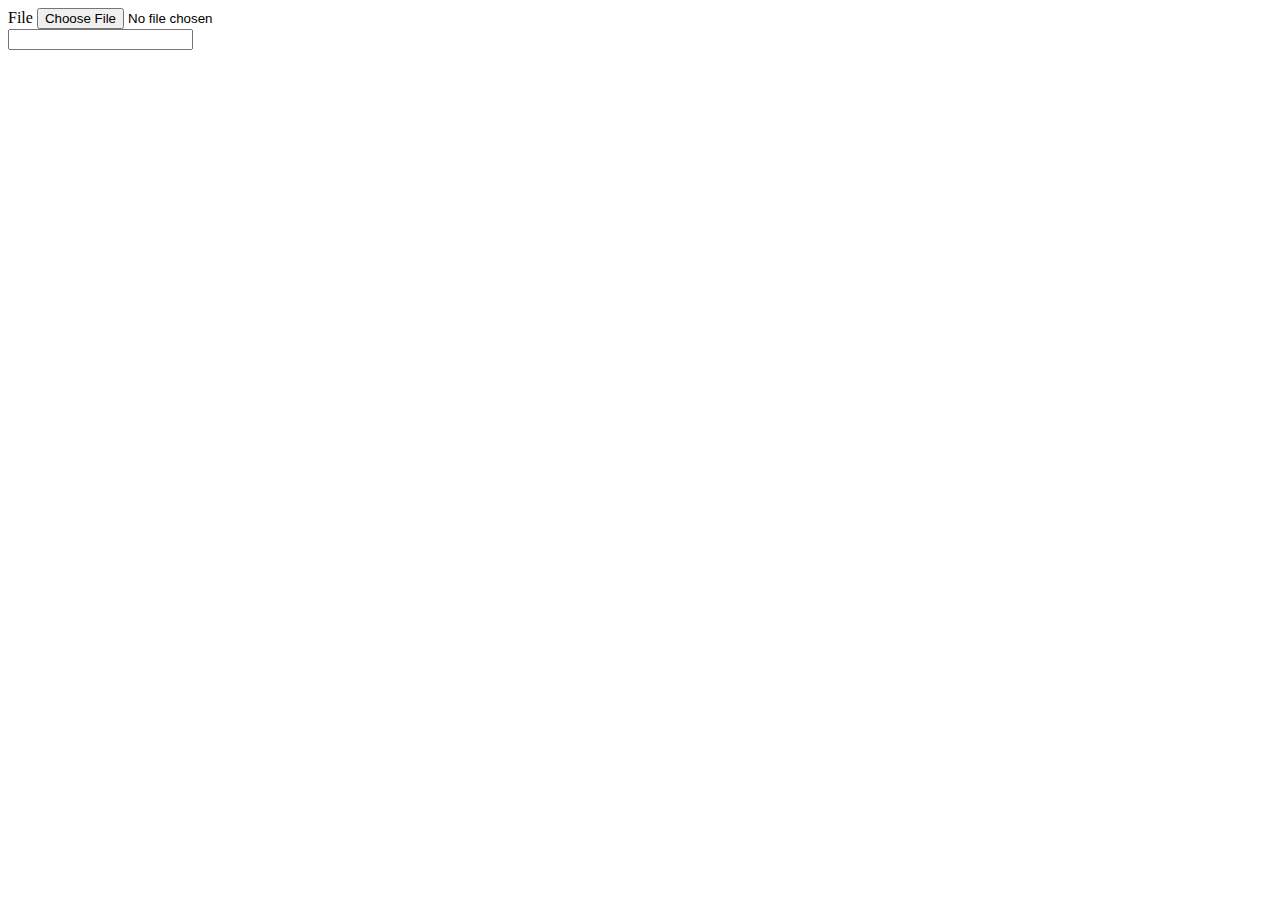
<file: test.html>
<!DOCTYPE html PUBLIC "-//W3C//DTD XHTML 1.0 Transitional//EN" "http://www.w3.org/TR/xhtml1/DTD/xhtml1-transitional.dtd">
<html xmlns="http://www.w3.org/1999/xhtml">
<head>
<meta http-equiv="Content-Type" content="text/html; charset=iso-8859-1" />
<title>Untitled Document</title>
</head>

<body>

<form action="#">
    <div class="file-field input-field">
      <div class="btn">
        <span>File</span>
        <input type="file">
      </div>
      <div class="file-path-wrapper">
        <input class="file-path validate" type="text">
      </div>
    </div>
  </form>

</body>
</html>
</file>
<file: css/reg.css>
html {
  box-sizing: border-box;
  position: static;
}

*, *:before, *:after {
  box-sizing: inherit;
}
.radio
{
  postion: relative;
  display: inline-block;
  height: 24px;
  font-size: 15px;
  line-height: 19.2px;
  color: #555;
  border-radius: 4px;
  vertical-align: middle;
  box-shadow: none;
  box-sizing: border-box;
  width: 100%;
  height: auto;
  border: none;
  padding: 0;
  cursor: pointer;
  background-color: transparent;
  color: rgba(75, 89, 102, 0.85);
}

.logmod {
  display: block;
  position: fixed;
  top: 0;
  right: 0;
  bottom: 0;
  left: 0;
  opacity: 1;
  background: rgba(0, 0, 0, 0.2);
  z-index: 1;
}
.logmod::after {
  clear: both;
  content: "";
  display: table;
}
.logmod__wrapper {
  display: block;
  background: #FFF;
  position: relative;
  max-width: 550px;
  border-radius: 4px;
  box-shadow: 0 0 18px rgba(0, 0, 0, 0.2);
  margin: 120px auto;
}
.logmod__close {
  display: block;
  position: absolute;
  right: 50%;
  background: url("http://imgh.us/close_white.svg") no-repeat scroll 0% 0% transparent;
  text-indent: 100%;
  white-space: nowrap;
  overflow: hidden;
  cursor: pointer;
  top: -72px;
  margin-right: -24px;
  width: 48px;
  height: 48px;
}
.logmod__container {
  overflow: hidden;
  width: 100%;
}
.logmod__container::after {
  clear: both;
  content: "";
  display: table;
}
.logmod__tab {
  position: relative;
  width: 100%;
  height: 0;
  overflow: hidden;
  opacity: 0;
  visibility: hidden;
}
.logmod__tab-wrapper {
  width: 100%;
  height: auto;
  overflow: hidden;
}
.logmod__tab.show {
  opacity: 1;
  height: 100%;
  visibility: visible;
}
.logmod__tabs {
  list-style: none;
  padding: 0;
  margin: 0;
}
.logmod__tabs::after {
  clear: both;
  content: "";
  display: table;
}
.logmod__tabs li.current a {
  background: #FFF;
  color: #333;
}
.logmod__tabs li a {
  width: 50%;
  position: relative;
  float: left;
  text-align: center;
  background: #D2D8D8;
  line-height: 72px;
  height: 72px;
  text-decoration: none;
  color: #809191;
  text-transform: uppercase;
  font-weight: 700;
  font-size: 16px;
  cursor: pointer;
}
.logmod__tabs li a:focus {
  outline: dotted 1px;
}
.logmod__heading {
  text-align: center;
  padding: 12px 0 12px 0;
}
.logmod__heading-subtitle {
  display: block;
  font-weight: 400;
  font-size: 15px;
  color: #888;
  line-height: 48px;
}
.logmod__form {
  border-top: 1px solid #e5e5e5;
}
.logmod__alter {
  display: block;
  position: relative;
  margin-top: 7px;
}
.logmod__alter::after {
  clear: both;
  content: "";
  display: table;
}
.logmod__alter .connect:last-child {
  border-radius: 0 0 4px 4px;
}

.connect {
  overflow: hidden;
  position: relative;
  display: block;
  width: 100%;
  height: 72px;
  line-height: 72px;
  text-decoration: none;
}
.connect::after {
  clear: both;
  content: "";
  display: table;
}
.connect:focus, .connect:hover, .connect:visited {
  color: #FFF;
  text-decoration: none;
}
.connect__icon {
  vertical-align: middle;
  float: left;
  width: 70px;
  text-align: center;
  font-size: 22px;
}
.connect__context {
  vertical-align: middle;
  text-align: center;
}
.connect.facebook {
  background: #3b5998;
  color: #FFF;
}
.connect.facebook a {
  color: #FFF;
}
.connect.facebook .connect__icon {
  background: #283d68;
}
.connect.googleplus {
  background: #dd4b39;
  color: #FFF;
}
.connect.googleplus a {
  color: #FFF;
}
.connect.googleplus .connect__icon {
  background: #b52f1f;
}

.simform {
  position: relative;
}
.simform__actions {
  padding: 15px;
  font-size: 14px;
}
.simform__actions::after {
  clear: both;
  content: "";
  display: table;
}
.simform__actions .sumbit {
  height: 48px;
  float: right;
  color: #FFF;
  width: 50%;
  font-weight: 700;
  font-size: 16px;
  background: #4CAF50;
  margin-top: 7px;
}
.simform__actions .sumbit::after {
  clear: both;
  content: "";
  display: table;
}
.simform__actions-sidetext {
  display: inline-block;
  float: left;
  width: 50%;
  padding: 0 10px;
  margin: 9px 0 0 0;
  color: #8C979E;
  text-align: center;
  line-height: 24px;
}
.simform__actions-sidetext::after {
  clear: both;
  content: "";
  display: table;
}

.sminputs {
  border-bottom: 1px solid #E5E5E5;
}
.sminputs::after {
  clear: both;
  content: "";
  display: table;
}
.sminputs .input {
  display: block;
  position: relative;
  width: 50%;
  height: 71px;
  padding: 11px 24px;
  border-right: 1px solid #e5e5e5;
  border-bottom: none;
  float: left;
  background-color: #FFF;
  border-radius: 0;
  box-sizing: border-box;
  -webkit-appearance: none;
  -moz-appearance: none;
  appearance: none;
}
.sminputs .input.active {
  background: #eee;
}
.sminputs .input.active .hide-password {
  background: #eee;
}
.sminputs .input.full {
  width: 100%;
}
.sminputs .input.comp {
  width: 100%;
}
.sminputs .input label {
  overflow: hidden;
  text-overflow: ellipsis;
  white-space: nowrap;
  display: block;
  width: 100%;
  text-transform: uppercase;
  letter-spacing: 1px;
  font-weight: 700;
  font-size: 12px;
  cursor: pointer;
  line-height: 24px;
}
.sminputs .input input {
  postion: relative;
  display: inline-block;
  height: 24px;
  font-size: 15px;
  line-height: 19.2px;
  color: #555;
  border-radius: 4px;
  vertical-align: middle;
  box-shadow: none;
  box-sizing: border-box;
  width: 100%;
  height: auto;
  border: none;
  padding: 0;
  cursor: pointer;
  background-color: transparent;
  color: rgba(75, 89, 102, 0.85);
}
.sminputs .hide-password {
  display: inline-block;
  position: absolute;
  right: 0;
  top: 0;
  padding: 0 15px;
  border-left: 1px solid #e4e4e4;
  font-size: 14px;
  background: #FFF;
  overflow: hidden;
  color: #444;
  cursor: pointer;
  margin-top: 12px;
  line-height: 48px;
}

html {
  font-size: 16px;
  line-height: 24px;
  font-family: "Lato", sans-serif;
}

.btn, .simform__actions .sumbit {
  display: inline-block;
  line-height: normal;
  white-space: nowrap;
  vertical-align: middle;
  text-align: center;
  cursor: pointer;
  box-sizing: border-box;
  border: none;
  outline: none;
  outline-offset: 0;
  font-weight: 400;
  box-shadow: none;
  min-width: 90px;
  padding: 10px 14px;
}
.btn.full, .simform__actions .full.sumbit {
  width: 100%;
}
.btn.lg, .simform__actions .lg.sumbit {
  min-width: 125px;
  padding: 17px 14px;
  font-size: 22px;
  line-height: 1.3;
}
.btn.sm, .simform__actions .sm.sumbit {
  min-width: 65px;
  padding: 4px 12px;
  font-size: 14px;
}
.btn.xs, .simform__actions .xs.sumbit {
  min-width: 45px;
  padding: 2px 10px;
  font-size: 10px;
  line-height: 1.5;
}
.btn.circle, .simform__actions .circle.sumbit {
  overflow: hidden;
  width: 56px;
  height: 56px;
  min-width: 56px;
  line-height: 1;
  padding: 0;
  border-radius: 50%;
}
.btn.circle.lg, .simform__actions .circle.lg.sumbit {
  width: 78px;
  height: 78px;
  min-width: 78px;
}
.btn.circle.sm, .simform__actions .circle.sm.sumbit {
  width: 40px;
  height: 40px;
  min-width: 40px;
}
.btn.circle.xs, .simform__actions .circle.xs.sumbit {
  width: 30px;
  height: 30px;
  min-width: 30px;
}
.btn:focus, .simform__actions .sumbit:focus, .btn:active, .simform__actions .sumbit:active, .btn.active, .simform__actions .active.sumbit, .btn:active:focus, .simform__actions .sumbit:active:focus, .btn.active:focus, .simform__actions .active.sumbit:focus {
  outline: 0;
  outline-offset: 0;
  box-shadow: none;
}
.btn.red, .simform__actions .red.sumbit {
  background: #f44336;
  color: #FFF;
}
.btn.red:active, .simform__actions .red.sumbit:active, .btn.red:focus, .simform__actions .red.sumbit:focus {
  background-color: #ef1d0d;
}
.btn.red:hover, .simform__actions .red.sumbit:hover {
  background-color: #f32c1e;
}
.btn.pink, .simform__actions .pink.sumbit {
  background: #E91E63;
  color: #FFF;
}
.btn.pink:active, .simform__actions .pink.sumbit:active, .btn.pink:focus, .simform__actions .pink.sumbit:focus {
  background-color: #c61350;
}
.btn.pink:hover, .simform__actions .pink.sumbit:hover {
  background-color: #d81558;
}
.btn.purple, .simform__actions .purple.sumbit {
  background: #9C27B0;
  color: #FFF;
}
.btn.purple:active, .simform__actions .purple.sumbit:active, .btn.purple:focus, .simform__actions .purple.sumbit:focus {
  background-color: #7b1f8a;
}
.btn.purple:hover, .simform__actions .purple.sumbit:hover {
  background-color: #89229b;
}
.btn.deep-purple, .simform__actions .deep-purple.sumbit {
  background: #673AB7;
  color: #FFF;
}
.btn.deep-purple:active, .simform__actions .deep-purple.sumbit:active, .btn.deep-purple:focus, .simform__actions .deep-purple.sumbit:focus {
  background-color: #532f94;
}
.btn.deep-purple:hover, .simform__actions .deep-purple.sumbit:hover {
  background-color: #5c34a4;
}
.btn.indigo, .simform__actions .indigo.sumbit {
  background: #3F51B5;
  color: #FFF;
}
.btn.indigo:active, .simform__actions .indigo.sumbit:active, .btn.indigo:focus, .simform__actions .indigo.sumbit:focus {
  background-color: #334293;
}
.btn.indigo:hover, .simform__actions .indigo.sumbit:hover {
  background-color: #3849a2;
}
.btn.blue, .simform__actions .blue.sumbit {
  background: #2196F3;
  color: #FFF;
}
.btn.blue:active, .simform__actions .blue.sumbit:active, .btn.blue:focus, .simform__actions .blue.sumbit:focus {
  background-color: #0c7fda;
}
.btn.blue:hover, .simform__actions .blue.sumbit:hover {
  background-color: #0d8aee;
}
.btn.light-blue, .simform__actions .light-blue.sumbit {
  background: #03A9F4;
  color: #FFF;
}
.btn.light-blue:active, .simform__actions .light-blue.sumbit:active, .btn.light-blue:focus, .simform__actions .light-blue.sumbit:focus {
  background-color: #028ac7;
}
.btn.light-blue:hover, .simform__actions .light-blue.sumbit:hover {
  background-color: #0398db;
}
.btn.cyan, .simform__actions .cyan.sumbit {
  background: #00BCD4;
  color: #FFF;
}
.btn.cyan:active, .simform__actions .cyan.sumbit:active, .btn.cyan:focus, .simform__actions .cyan.sumbit:focus {
  background-color: #0093a6;
}
.btn.cyan:hover, .simform__actions .cyan.sumbit:hover {
  background-color: #00a5bb;
}
.btn.teal, .simform__actions .teal.sumbit {
  background: #009688;
  color: #FFF;
}
.btn.teal:active, .simform__actions .teal.sumbit:active, .btn.teal:focus, .simform__actions .teal.sumbit:focus {
  background-color: #00685e;
}
.btn.teal:hover, .simform__actions .teal.sumbit:hover {
  background-color: #007d71;
}
.btn.green, .simform__actions .green.sumbit {
  background: #4CAF50;
  color: #FFF;
}
.btn.green:active, .simform__actions .green.sumbit:active, .btn.green:focus, .simform__actions .green.sumbit:focus {
  background-color: #3e8f41;
}
.btn.green:hover, .simform__actions .green.sumbit:hover {
  background-color: #449d48;
}
.btn.light-green, .simform__actions .light-green.sumbit {
  background: #8BC34A;
  color: #FFF;
}
.btn.light-green:active, .simform__actions .light-green.sumbit:active, .btn.light-green:focus, .simform__actions .light-green.sumbit:focus {
  background-color: #74a838;
}
.btn.light-green:hover, .simform__actions .light-green.sumbit:hover {
  background-color: #7eb73d;
}
.btn.lime, .simform__actions .lime.sumbit {
  background: #CDDC39;
  color: #FFF;
}
.btn.lime:active, .simform__actions .lime.sumbit:active, .btn.lime:focus, .simform__actions .lime.sumbit:focus {
  background-color: #b6c423;
}
.btn.lime:hover, .simform__actions .lime.sumbit:hover {
  background-color: #c6d626;
}
.btn.yellow, .simform__actions .yellow.sumbit {
  background: #FFEB3B;
  color: #FFF;
}
.btn.yellow:active, .simform__actions .yellow.sumbit:active, .btn.yellow:focus, .simform__actions .yellow.sumbit:focus {
  background-color: #ffe60d;
}
.btn.yellow:hover, .simform__actions .yellow.sumbit:hover {
  background-color: #ffe822;
}
.btn.amber, .simform__actions .amber.sumbit {
  background: #FFC107;
  color: #FFF;
}
.btn.amber:active, .simform__actions .amber.sumbit:active, .btn.amber:focus, .simform__actions .amber.sumbit:focus {
  background-color: #d8a200;
}
.btn.amber:hover, .simform__actions .amber.sumbit:hover {
  background-color: #edb100;
}
.btn.orange, .simform__actions .orange.sumbit {
  background: #FF9800;
  color: #FFF;
}
.btn.orange:active, .simform__actions .orange.sumbit:active, .btn.orange:focus, .simform__actions .orange.sumbit:focus {
  background-color: #d17d00;
}
.btn.orange:hover, .simform__actions .orange.sumbit:hover {
  background-color: #e68900;
}
.btn.deep-orange, .simform__actions .deep-orange.sumbit {
  background: #FF5722;
  color: #FFF;
}
.btn.deep-orange:active, .simform__actions .deep-orange.sumbit:active, .btn.deep-orange:focus, .simform__actions .deep-orange.sumbit:focus {
  background-color: #f33a00;
}
.btn.deep-orange:hover, .simform__actions .deep-orange.sumbit:hover {
  background-color: #ff4409;
}
.btn.brown, .simform__actions .brown.sumbit {
  background: #795548;
  color: #FFF;
}
.btn.brown:active, .simform__actions .brown.sumbit:active, .btn.brown:focus, .simform__actions .brown.sumbit:focus {
  background-color: #5c4137;
}
.btn.brown:hover, .simform__actions .brown.sumbit:hover {
  background-color: #694a3e;
}
.btn.grey, .simform__actions .grey.sumbit {
  background: #9E9E9E;
  color: #FFF;
}
.btn.grey:active, .simform__actions .grey.sumbit:active, .btn.grey:focus, .simform__actions .grey.sumbit:focus {
  background-color: #878787;
}
.btn.grey:hover, .simform__actions .grey.sumbit:hover {
  background-color: #919191;
}
.btn.blue-grey, .simform__actions .blue-grey.sumbit {
  background: #607D8B;
  color: #FFF;
}
.btn.blue-grey:active, .simform__actions .blue-grey.sumbit:active, .btn.blue-grey:focus, .simform__actions .blue-grey.sumbit:focus {
  background-color: #4d6570;
}
.btn.blue-grey:hover, .simform__actions .blue-grey.sumbit:hover {
  background-color: #566f7c;
}

.special {
  color: #f44336;
  position: relative;
  text-decoration: none;
  transition: all 0.15s ease-out;
}
.special:before {
  content: "";
  position: absolute;
  width: 100%;
  height: 1px;
  bottom: 0px;
  left: 0;
  background: #f00;
  visibility: hidden;
  transform: scaleX(0);
  transition: all 0.3s ease-in-out 0s;
}
.special:hover {
  transition: all 0.15s ease-out;
}
.special:hover:before {
  visibility: visible;
  transform: scaleX(1);
}

#baseline {
  position: fixed;
  top: 0;
  bottom: 0;
  right: 0;
  left: 0;
  width: 100%;
  height: 100%;
  z-index: 999999;
  background-image: url(http://basehold.it/i/24);
}
</file>
<file: css/style.css>
/* Custom Stylesheet */
/**
 * Use this file to override Materialize files so you can update
 * the core Materialize files in the future
 *
 * Made By MaterializeCSS.com
 */



nav ul a,
nav .brand-logo {
  color: #444;
}

p {
  line-height: 2rem;
}

.button-collapse {
  color: #26a69a;
}

.parallax-container {
  min-height: 380px;
  line-height: 0;
  height: auto;
  color: rgba(255,255,255,.9);
}
  .parallax-container .section {
    width: 100%;
  }
  

@media only screen and (max-width : 992px) {
  .parallax-container .section {
    position: absolute;
    top: 40%;
  }
  #index-banner .section {
    top: 10%;
  }
}

@media only screen and (max-width : 600px) {
  #index-banner .section {
    top: 0;
  }
}

.icon-block {
  padding: 0 15px;
}
.icon-block .material-icons {
  font-size: inherit;
}

footer.page-footer {
  margin: 0;
}
</file>
